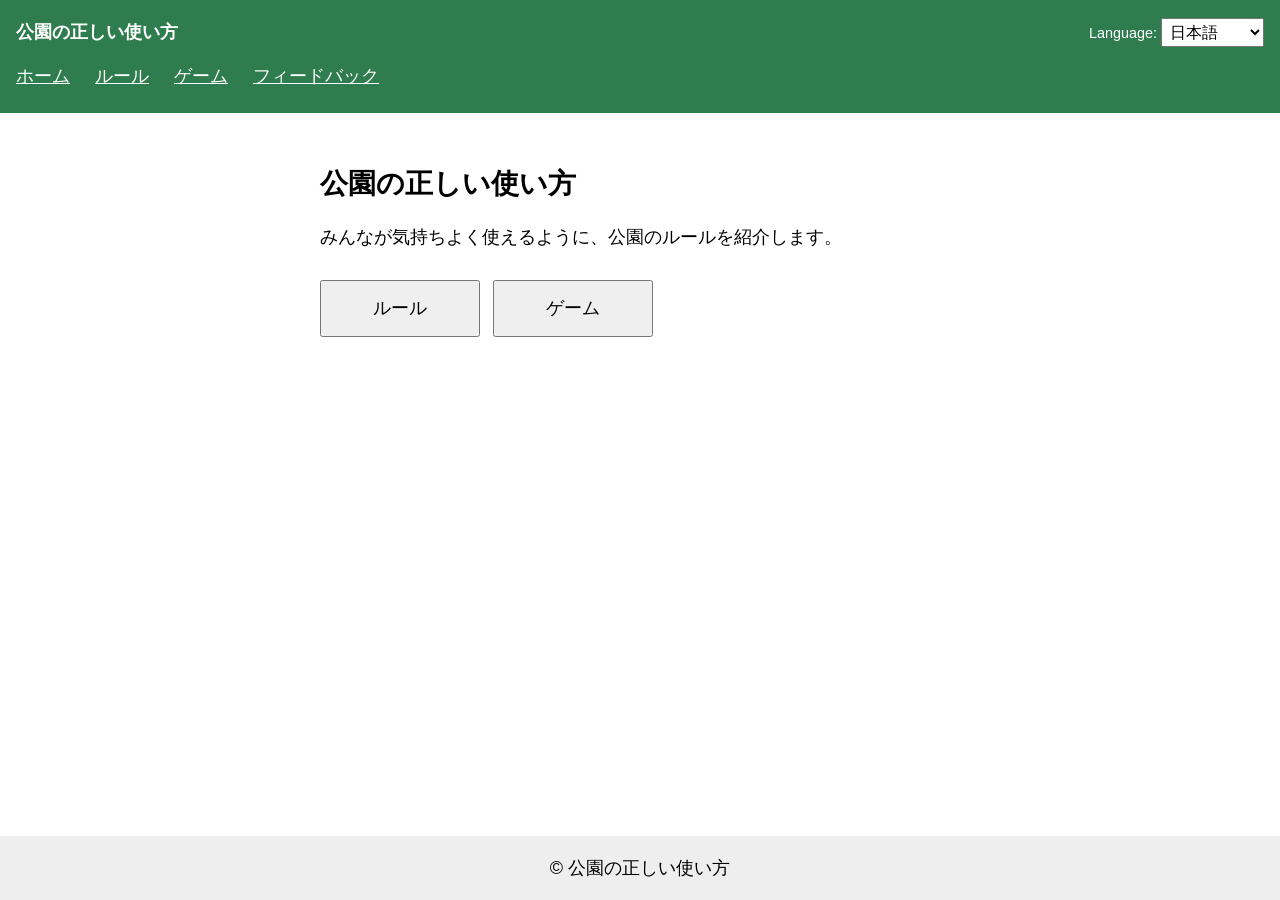
<file: index.html>
<!DOCTYPE html>
<html lang="ja">
<head>
  <meta charset="UTF-8">
  <meta name="viewport" content="width=device-width, initial-scale=1">
  <title>公園の正しい使い方</title>
  <link rel="stylesheet" href="style.css">
</head>
<body data-title="title_home">
  <header>
    <div class="top">
      <strong data-i18n="site">公園の正しい使い方</strong>
      <label class="language">Language:
        <select id="language">
          <option value="ja">日本語</option>
          <option value="en">English</option>
          <option value="zh-CN">简体中文</option>
          <option value="zh-TW">繁體中文</option>
          <option value="ko">한국어</option>
          <option value="de">Deutsch</option>
          <option value="fr">Français</option>
          <option value="it">Italiano</option>
          <option value="es">Español</option>
          <option value="pt">Português</option>
        </select>
      </label>
    </div>
    <a href="index.html" data-i18n="nav_home">ホーム</a>
    <a href="rules.html" data-i18n="nav_rules">ルール</a>
    <a href="game.html" data-i18n="nav_game">ゲーム</a>
    <a href="feedback.html" data-i18n="nav_feedback">フィードバック</a>
  </header>

  <main>
    <h1 data-i18n="site">公園の正しい使い方</h1>
    <p data-i18n="home_intro">みんなが気持ちよく使えるように、公園のルールを紹介します。</p>

    <button onclick="location.href='rules.html'" data-i18n="btn_rules">ルール</button>
    <button onclick="location.href='game.html'" data-i18n="btn_game">ゲーム</button>
  </main>

  <footer>
    <p>© <span data-i18n="site">公園の正しい使い方</span></p>
  </footer>

  <script src="lang.js"></script>
</body>
</html>
</file>
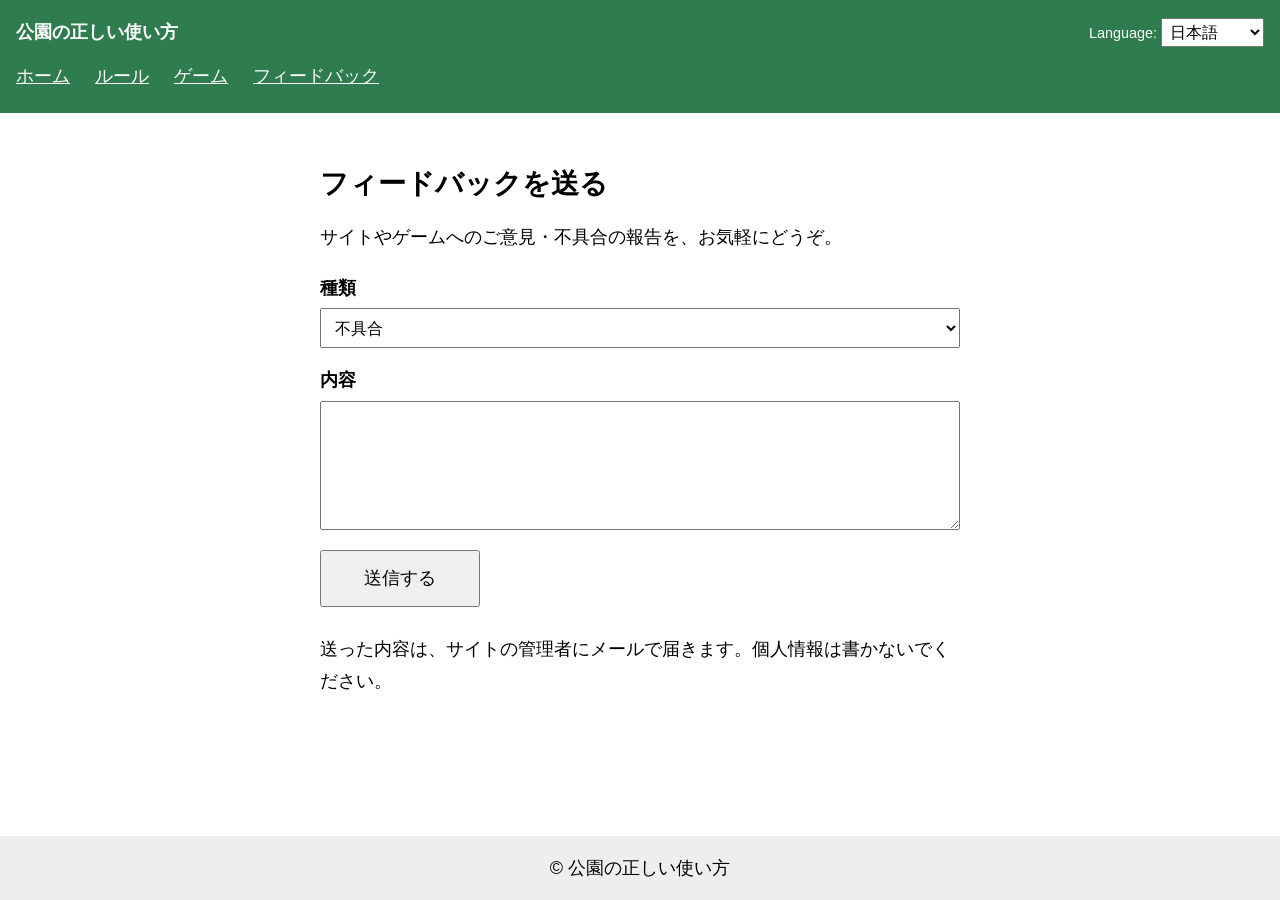
<file: feedback.html>
<!DOCTYPE html>
<html lang="ja">
<head>
  <meta charset="UTF-8">
  <meta name="viewport" content="width=device-width, initial-scale=1">
  <title>フィードバック | 公園の正しい使い方</title>
  <link rel="stylesheet" href="style.css">
</head>
<body data-title="title_feedback">
  <header>
    <div class="top">
      <strong data-i18n="site">公園の正しい使い方</strong>
      <label class="language">Language:
        <select id="language">
          <option value="ja">日本語</option>
          <option value="en">English</option>
          <option value="zh-CN">简体中文</option>
          <option value="zh-TW">繁體中文</option>
          <option value="ko">한국어</option>
          <option value="de">Deutsch</option>
          <option value="fr">Français</option>
          <option value="it">Italiano</option>
          <option value="es">Español</option>
          <option value="pt">Português</option>
        </select>
      </label>
    </div>
    <a href="index.html" data-i18n="nav_home">ホーム</a>
    <a href="rules.html" data-i18n="nav_rules">ルール</a>
    <a href="game.html" data-i18n="nav_game">ゲーム</a>
    <a href="feedback.html" data-i18n="nav_feedback">フィードバック</a>
  </header>

  <main>
    <h1 data-i18n="fb_title">フィードバックを送る</h1>
    <p data-i18n="fb_intro">サイトやゲームへのご意見・不具合の報告を、お気軽にどうぞ。</p>

    <form id="fbForm">
      <label>
        <span data-i18n="fb_type">種類</span>
        <select id="type">
          <option value="bug" data-i18n="fb_t_bug">不具合</option>
          <option value="idea" data-i18n="fb_t_idea">意見・要望</option>
          <option value="other" data-i18n="fb_t_other">その他</option>
        </select>
      </label>

      <label>
        <span data-i18n="fb_message">内容</span>
        <textarea id="message" rows="6" maxlength="500" required></textarea>
      </label>

      <button type="submit" id="send" data-i18n="fb_send">送信する</button>
    </form>

    <p data-i18n="fb_notice">送った内容は、サイトの管理者にメールで届きます。個人情報は書かないでください。</p>
    <p id="status" role="status"></p>
  </main>

  <footer>
    <p>© <span data-i18n="site">公園の正しい使い方</span></p>
  </footer>

  <script src="lang.js"></script>
  <script src="feedback.js"></script>
</body>
</html>
</file>
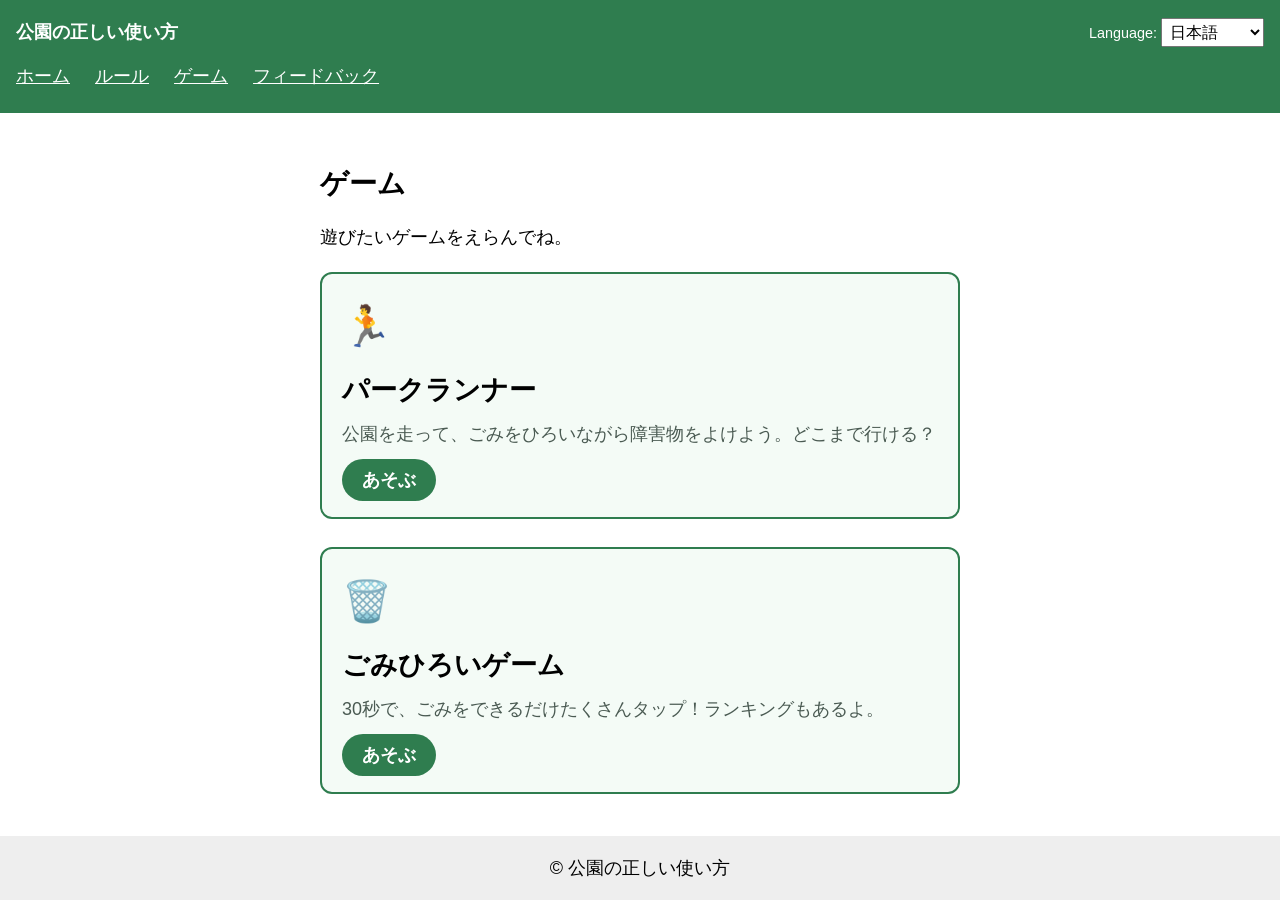
<file: game.html>
<!DOCTYPE html>
<html lang="ja">
<head>
  <meta charset="UTF-8">
  <meta name="viewport" content="width=device-width, initial-scale=1">
  <title>ゲーム | 公園の正しい使い方</title>
  <link rel="stylesheet" href="style.css">
</head>
<body data-title="title_game">
  <header>
    <div class="top">
      <strong data-i18n="site">公園の正しい使い方</strong>
      <label class="language">Language:
        <select id="language">
          <option value="ja">日本語</option>
          <option value="en">English</option>
          <option value="zh-CN">简体中文</option>
          <option value="zh-TW">繁體中文</option>
          <option value="ko">한국어</option>
          <option value="de">Deutsch</option>
          <option value="fr">Français</option>
          <option value="it">Italiano</option>
          <option value="es">Español</option>
          <option value="pt">Português</option>
        </select>
      </label>
    </div>
    <a href="index.html" data-i18n="nav_home">ホーム</a>
    <a href="rules.html" data-i18n="nav_rules">ルール</a>
    <a href="game.html" data-i18n="nav_game">ゲーム</a>
    <a href="feedback.html" data-i18n="nav_feedback">フィードバック</a>
  </header>

  <main>
    <h1 data-i18n="nav_game">ゲーム</h1>
    <p data-i18n="hub_intro">遊びたいゲームをえらんでね。</p>

    <ul class="gamecards">
      <li>
        <a class="gamecard" href="runner.html">
          <span class="emoji" aria-hidden="true">🏃</span>
          <h2 data-i18n="runner_title">パークランナー</h2>
          <p data-i18n="runner_desc">公園を走って、ごみをひろいながら障害物をよけよう。どこまで行ける？</p>
          <span class="play" data-i18n="play">あそぶ</span>
        </a>
      </li>
      <li>
        <a class="gamecard" href="litter.html">
          <span class="emoji" aria-hidden="true">🗑️</span>
          <h2 data-i18n="game_title">ごみひろいゲーム</h2>
          <p data-i18n="litter_desc">30秒で、ごみをできるだけたくさんタップ！ランキングもあるよ。</p>
          <span class="play" data-i18n="play">あそぶ</span>
        </a>
      </li>
    </ul>
  </main>

  <footer>
    <p>© <span data-i18n="site">公園の正しい使い方</span></p>
  </footer>

  <script src="lang.js"></script>
</body>
</html>
</file>
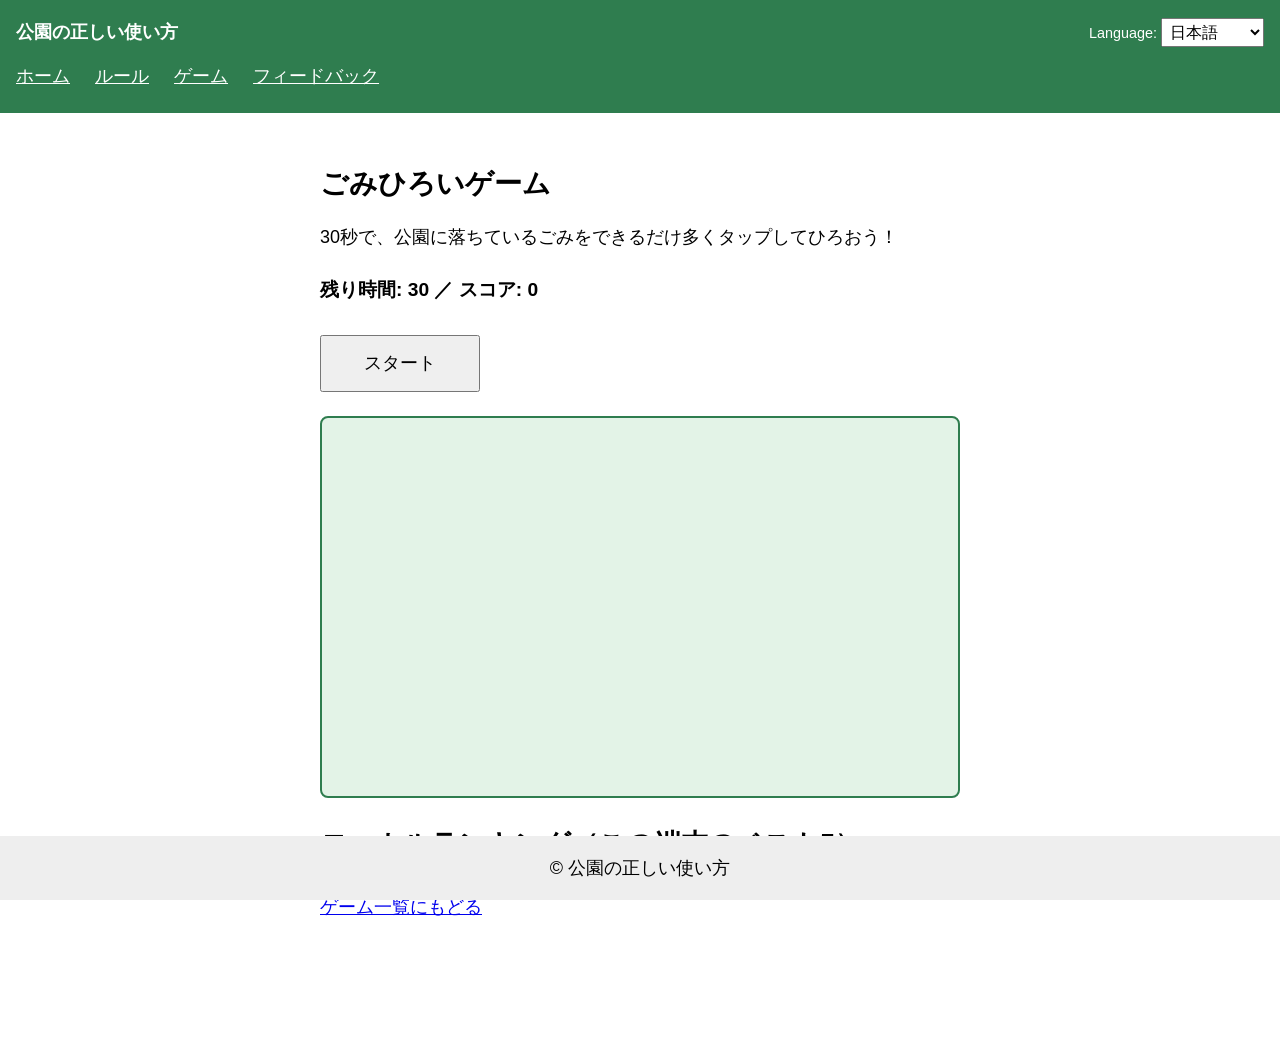
<file: litter.html>
<!DOCTYPE html>
<html lang="ja">
<head>
  <meta charset="UTF-8">
  <meta name="viewport" content="width=device-width, initial-scale=1">
  <title>ゲーム | 公園の正しい使い方</title>
  <link rel="stylesheet" href="style.css">
</head>
<body data-title="title_game">
  <header>
    <div class="top">
      <strong data-i18n="site">公園の正しい使い方</strong>
      <label class="language">Language:
        <select id="language">
          <option value="ja">日本語</option>
          <option value="en">English</option>
          <option value="zh-CN">简体中文</option>
          <option value="zh-TW">繁體中文</option>
          <option value="ko">한국어</option>
          <option value="de">Deutsch</option>
          <option value="fr">Français</option>
          <option value="it">Italiano</option>
          <option value="es">Español</option>
          <option value="pt">Português</option>
        </select>
      </label>
    </div>
    <a href="index.html" data-i18n="nav_home">ホーム</a>
    <a href="rules.html" data-i18n="nav_rules">ルール</a>
    <a href="game.html" data-i18n="nav_game">ゲーム</a>
    <a href="feedback.html" data-i18n="nav_feedback">フィードバック</a>
  </header>

  <main>
    <h1 data-i18n="game_title">ごみひろいゲーム</h1>
    <p data-i18n="game_intro">30秒で、公園に落ちているごみをできるだけ多くタップしてひろおう！</p>

    <p id="status">
      <span data-i18n="game_time">残り時間</span>: <span id="time">30</span>
      ／ <span data-i18n="game_score">スコア</span>: <span id="score">0</span>
    </p>

    <button id="start" data-i18n="game_start">スタート</button>

    <div id="finish" hidden>
      <h2 data-i18n="game_over">おしまい！</h2>
      <p id="saveRow">
        <label><span data-i18n="game_name">名前</span>: <input id="name" maxlength="12"></label>
        <button id="save" data-i18n="game_save">ランキングに登録</button>
      </p>
    </div>

    <div id="field"></div>

    <h2 data-i18n="game_ranking">ローカルランキング（この端末のベスト5）</h2>
    <ol id="ranking"></ol>

    <p><a href="game.html" data-i18n="back_games">ゲーム一覧にもどる</a></p>
  </main>

  <footer>
    <p>© <span data-i18n="site">公園の正しい使い方</span></p>
  </footer>

  <script src="lang.js"></script>
  <script src="litter.js"></script>
</body>
</html>
</file>
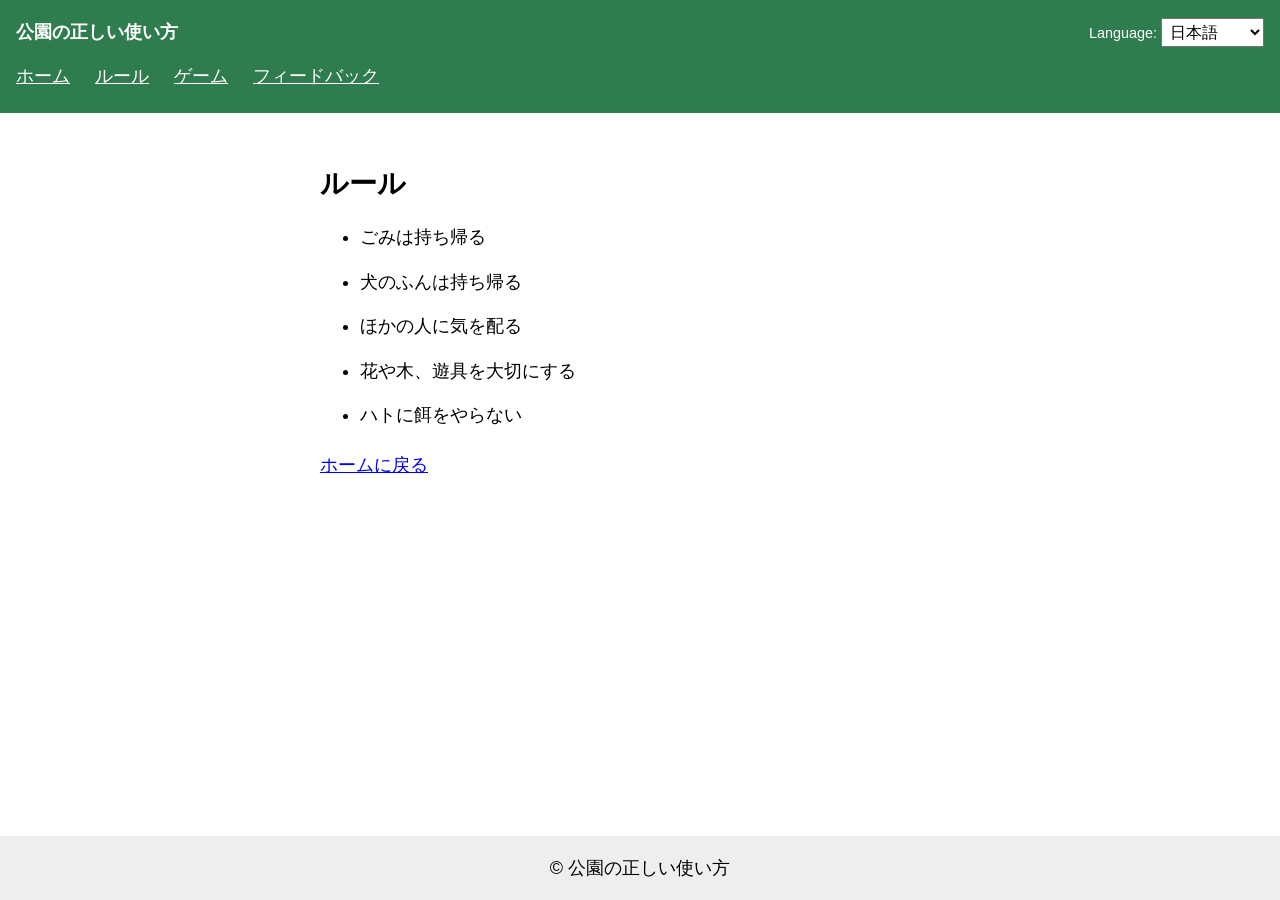
<file: rules.html>
<!DOCTYPE html>
<html lang="ja">
<head>
  <meta charset="UTF-8">
  <meta name="viewport" content="width=device-width, initial-scale=1">
  <title>ルール | 公園の正しい使い方</title>
  <link rel="stylesheet" href="style.css">
</head>
<body data-title="title_rules">
  <header>
    <div class="top">
      <strong data-i18n="site">公園の正しい使い方</strong>
      <label class="language">Language:
        <select id="language">
          <option value="ja">日本語</option>
          <option value="en">English</option>
          <option value="zh-CN">简体中文</option>
          <option value="zh-TW">繁體中文</option>
          <option value="ko">한국어</option>
          <option value="de">Deutsch</option>
          <option value="fr">Français</option>
          <option value="it">Italiano</option>
          <option value="es">Español</option>
          <option value="pt">Português</option>
        </select>
      </label>
    </div>
    <a href="index.html" data-i18n="nav_home">ホーム</a>
    <a href="rules.html" data-i18n="nav_rules">ルール</a>
    <a href="game.html" data-i18n="nav_game">ゲーム</a>
    <a href="feedback.html" data-i18n="nav_feedback">フィードバック</a>
  </header>

  <main>
    <h1 data-i18n="rules_title">ルール</h1>

    <ul>
      <li data-i18n="rule1">ごみは持ち帰る</li>
      <li data-i18n="rule2">犬のふんは持ち帰る</li>
      <li data-i18n="rule3">ほかの人に気を配る</li>
      <li data-i18n="rule4">花や木、遊具を大切にする</li>
      <li data-i18n="rule5">ハトに餌をやらない</li>
    </ul>

    <p><a href="index.html" data-i18n="back_home">ホームに戻る</a></p>
  </main>

  <footer>
    <p>© <span data-i18n="site">公園の正しい使い方</span></p>
  </footer>

  <script src="lang.js"></script>
</body>
</html>
</file>
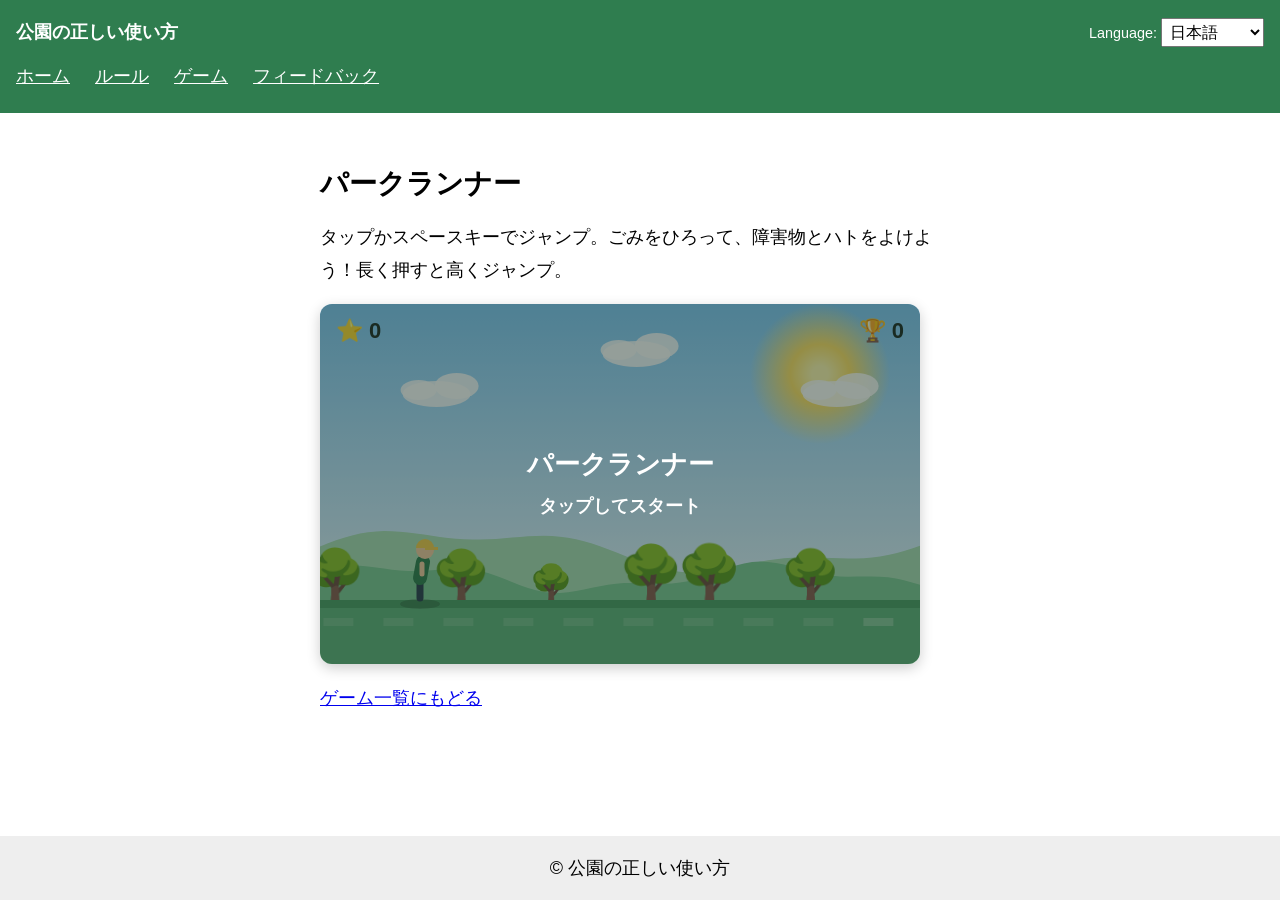
<file: runner.html>
<!DOCTYPE html>
<html lang="ja">
<head>
  <meta charset="UTF-8">
  <meta name="viewport" content="width=device-width, initial-scale=1">
  <title>ゲーム | 公園の正しい使い方</title>
  <link rel="stylesheet" href="style.css">
</head>
<body data-title="title_game">
  <header>
    <div class="top">
      <strong data-i18n="site">公園の正しい使い方</strong>
      <label class="language">Language:
        <select id="language">
          <option value="ja">日本語</option>
          <option value="en">English</option>
          <option value="zh-CN">简体中文</option>
          <option value="zh-TW">繁體中文</option>
          <option value="ko">한국어</option>
          <option value="de">Deutsch</option>
          <option value="fr">Français</option>
          <option value="it">Italiano</option>
          <option value="es">Español</option>
          <option value="pt">Português</option>
        </select>
      </label>
    </div>
    <a href="index.html" data-i18n="nav_home">ホーム</a>
    <a href="rules.html" data-i18n="nav_rules">ルール</a>
    <a href="game.html" data-i18n="nav_game">ゲーム</a>
    <a href="feedback.html" data-i18n="nav_feedback">フィードバック</a>
  </header>

  <main>
    <h1 data-i18n="runner_title">パークランナー</h1>
    <p data-i18n="runner_intro">タップかスペースキーでジャンプ。ごみをひろって、障害物とハトをよけよう！長く押すと高くジャンプ。</p>

    <div id="stage">
      <canvas id="game"></canvas>
      <div id="overlay">
        <div id="ovStart">
          <h2 data-i18n="runner_title">パークランナー</h2>
          <p data-i18n="runner_tap">タップしてスタート</p>
        </div>
        <div id="ovOver" hidden>
          <h2 data-i18n="runner_over">ゲームオーバー</h2>
          <p id="final"></p>
          <p data-i18n="game_retry">もう一度あそぶ</p>
        </div>
      </div>
    </div>

    <p><a href="game.html" data-i18n="back_games">ゲーム一覧にもどる</a></p>
  </main>

  <footer>
    <p>© <span data-i18n="site">公園の正しい使い方</span></p>
  </footer>

  <script src="lang.js"></script>
  <script src="runner.js"></script>
</body>
</html>
</file>
<file: style.css>
/* まずスマホ向けの設定 */
body {
  margin: 0;
  padding-bottom: 4rem; /* 下のフッターに隠れないための余白 */
  font-family: "Hiragino Maru Gothic ProN", "Hiragino Sans", "BIZ UDPGothic", "Meiryo", "Noto Sans CJK JP", sans-serif;
  font-size: 18px;
  line-height: 1.8;
}

h1 {
  font-size: 1.75rem;
  line-height: 1.4;
}

/* ヘッダー：ページの一番上 */
header {
  background-color: #2f7d4f;
  color: white;
  padding: 1rem;
}

header a {
  display: inline-block;
  color: white;
  margin: .5rem 1.25rem 0 0;
  padding: .25rem 0;
}

main {
  padding: 1rem;
}

li {
  margin-bottom: .75rem;
}

button {
  font-family: inherit;
  font-size: 1.1rem;
  padding: .9rem 2rem;
  min-width: 10rem;
}

/* フッター：画面の一番下に固定 */
footer {
  position: fixed;
  bottom: 0;
  left: 0;
  right: 0;
  background-color: #eeeeee;
  text-align: center;
  padding: 1rem;
}

footer p {
  margin: 0;
}

/* 画面が広いとき（パソコンなど）は、真ん中にせまく表示 */
@media (min-width: 700px) {
  main {
    max-width: 40rem;
    margin: 0 auto;
    padding: 2rem 1rem;
  }
}

/* ヘッダーの上の段：サイト名（左）と言語の選択（右） */
.top {
  display: flex;
  justify-content: space-between;
  align-items: center;
  gap: 1rem;
}

.language {
  font-size: .9rem;
}

select {
  font-family: inherit;
  font-size: 1rem;
  padding: .25rem;
}

/* ボタンの間をあける */
button {
  margin: .5rem .5rem .5rem 0;
}

/* ゲームのページ */
#status {
  font-size: 1.2rem;
  font-weight: bold;
}

#field {
  position: relative;
  height: 42vh;
  min-height: 240px;
  margin: 1rem 0;
  overflow: hidden;
  background-color: #e3f3e7;
  border: 2px solid #2f7d4f;
  border-radius: 8px;
  touch-action: manipulation;
}

.litter {
  position: absolute;
  padding: .25rem;
  font-size: 2.75rem;
  cursor: pointer;
  user-select: none;
  -webkit-user-select: none;
}

#finish input {
  width: 9rem;
  padding: .4rem;
  font-family: inherit;
  font-size: 1rem;
}

/* ゲーム一覧 */
.gamecards {
  list-style: none;
  margin: 1rem 0;
  padding: 0;
  display: grid;
  gap: 1rem;
}

.gamecard {
  display: block;
  padding: 1rem 1.25rem;
  color: inherit;
  text-decoration: none;
  background-color: #f4fbf6;
  border: 2px solid #2f7d4f;
  border-radius: 12px;
}

.gamecard .emoji { font-size: 2.5rem; }
.gamecard h2 { margin: .25rem 0; }
.gamecard p { margin: 0 0 .5rem; color: #4a5a52; }
.gamecard .play {
  display: inline-block;
  padding: .3rem 1.25rem;
  color: white;
  font-weight: bold;
  background-color: #2f7d4f;
  border-radius: 999px;
}

/* パークランナー */
#stage {
  position: relative;
  max-width: 600px;
  margin: 1rem 0;
  cursor: pointer;
  touch-action: none;
  user-select: none;
  -webkit-user-select: none;
}

#game {
  display: block;
  width: 100%;
  height: auto;
  border-radius: 12px;
  box-shadow: 0 4px 14px rgba(0, 0, 0, .2);
}

#overlay {
  position: absolute;
  inset: 0;
  display: flex;
  align-items: center;
  justify-content: center;
  text-align: center;
  color: white;
  font-weight: bold;
  background-color: rgba(20, 40, 30, .45);
  border-radius: 12px;
}

#overlay[hidden] { display: none; }
#overlay h2 { margin: 0 0 .25rem; font-size: 1.6rem; }
#overlay p { margin: .25rem 0; font-size: 1.1rem; }

/* フィードバックのフォーム */
form label {
  display: block;
  margin-top: 1rem;
  font-weight: bold;
}

form select,
form textarea,
form input {
  display: block;
  width: 100%;
  margin-top: .25rem;
  padding: .6rem;
  font-family: inherit;
  font-size: 1rem;
  font-weight: normal;
  box-sizing: border-box;
}

form button {
  margin-top: 1.25rem;
}

#status {
  font-weight: bold;
}
</file>
